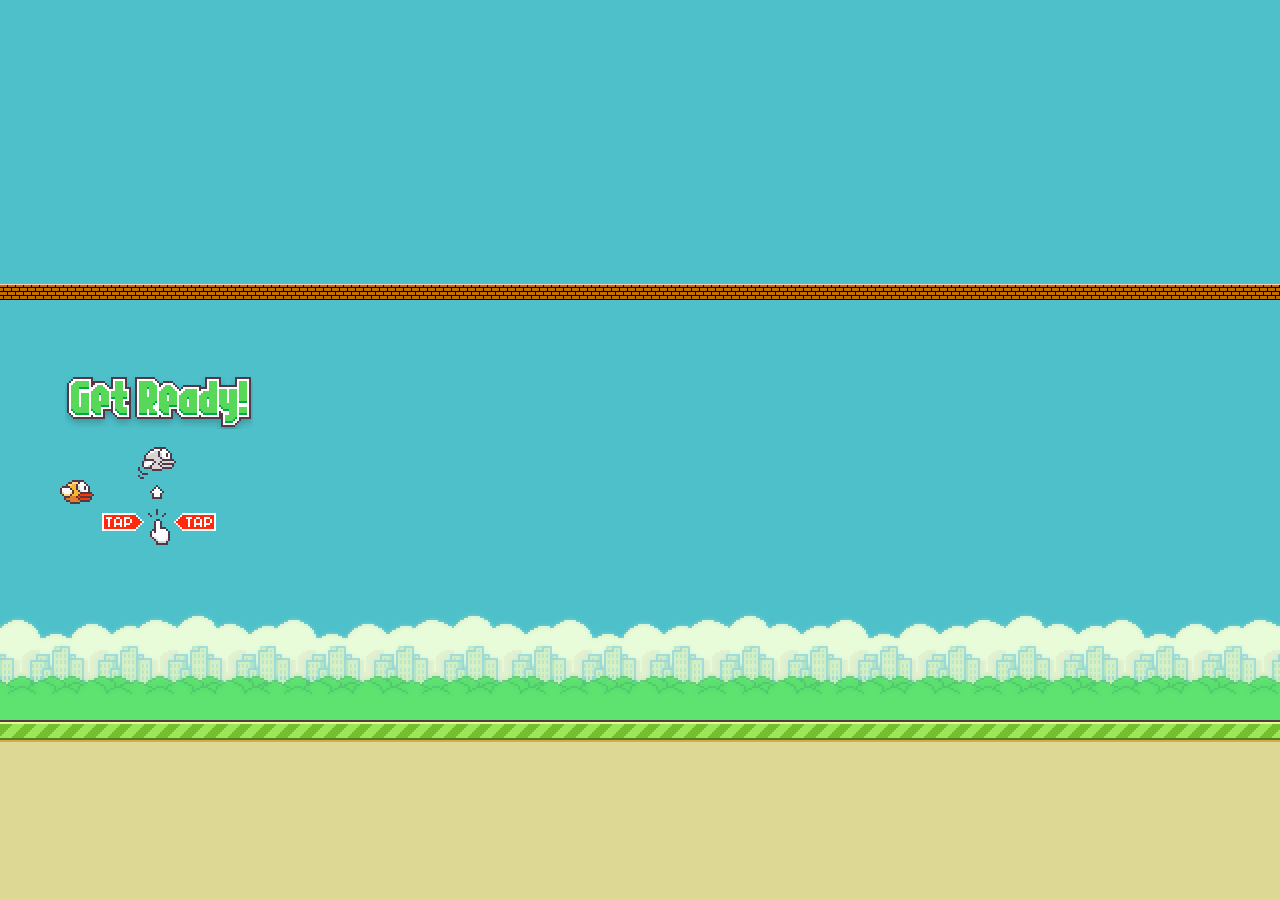
<file: flappy bird/index.html>
<!DOCTYPE html>
<html lang="en">
   <head>
      <title>Flappy Bird</title>
      <meta http-equiv="content-type" content="text/html; charset=utf-8" />
       <link media="screen" href="demo/styles/demo.css" type="text/css" rel="stylesheet" />
      <link href="css/reset.css" rel="stylesheet">
      <link href="css/main.css" rel="stylesheet">
   </head>
   <body>
      <div id="gamecontainer">
         <div id="gamescreen">
            <div id="sky" class="animated">
               <div id="flyarea">
                  <div id="ceiling" class="animated"></div>
                  <!-- This is the flying and pipe area container -->
                  <div id="player" class="bird animated"></div>
                  
                  <div id="bigscore"></div>
                  
                  <div id="splash"></div>
                  
                  <div id="scoreboard">
                     <div id="medal"></div>
                     <div id="currentscore"></div>
                     <div id="highscore"></div>
                     <div id="replay"><img src="assets/replay.png" alt="replay"></div>
                  </div>
                  
                  <!-- Pipes go here! -->
               </div>
            </div>
            <div id="land" class="animated"><div id="debug"></div></div>
         </div>
      </div>
      <div class="boundingbox" id="playerbox"></div>
      <div class="boundingbox" id="pipebox"></div>
      
      <script src="js/jquery.min.js"></script>
      <script src="js/jquery.transit.min.js"></script>
      <script src="js/buzz.min.js"></script>
      <script src="js/main.js"></script>
   </body>
</html>
</file>
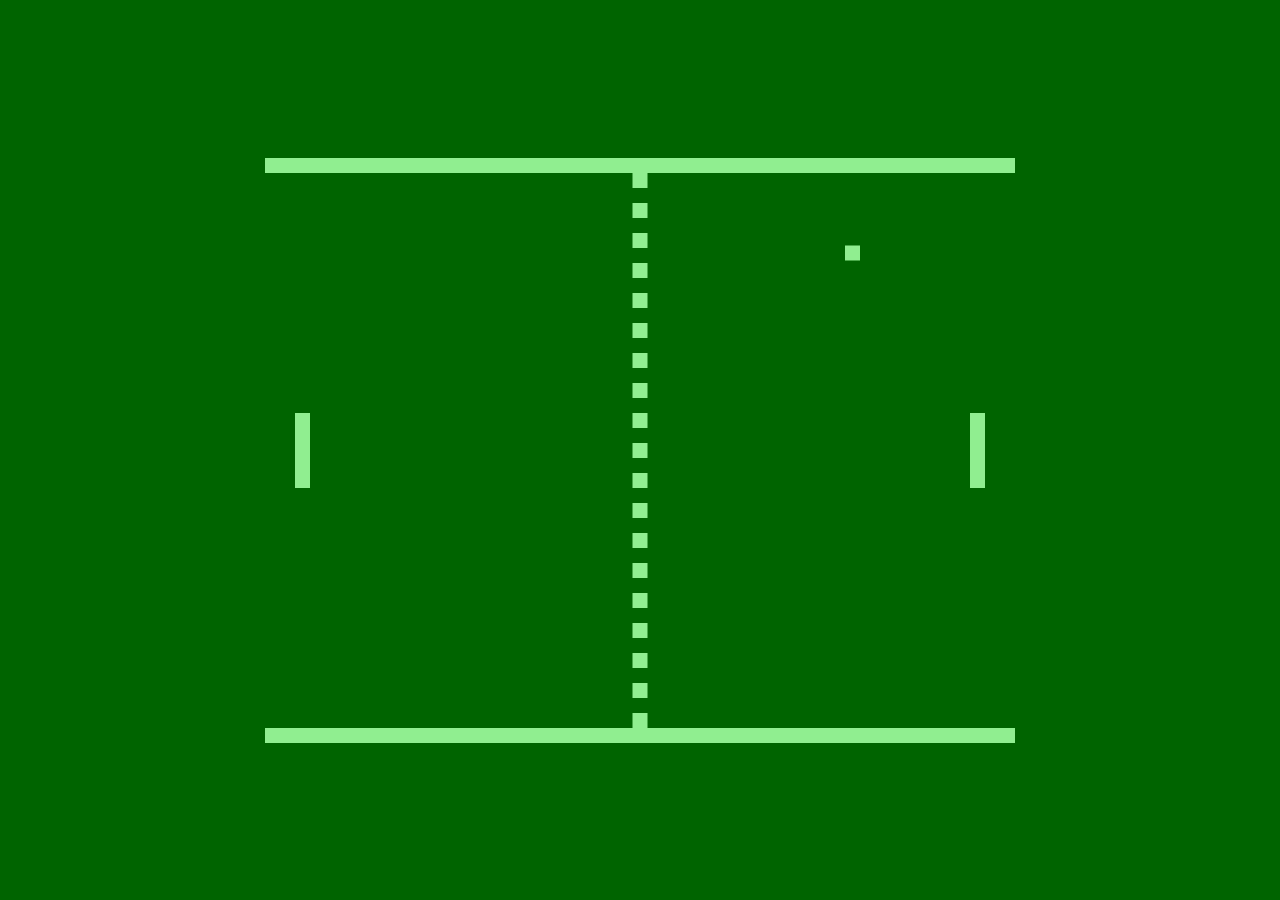
<file: pong.html>
<!DOCTYPE html>
<html>
<head>
  <title></title>
  <style>
  html, body {
    height: 100%;
    margin: 0;
  }

  body {
    background: darkgreen;
    display: flex;
    align-items: center;
    justify-content: center;
  }
  </style>
</head>
<body>
<canvas width="750" height="585" id="game"></canvas>
<script>
const canvas = document.getElementById('game');
const context = canvas.getContext('2d');
const grid = 15;
const paddleHeight = grid * 5; // 80
const maxPaddleY = canvas.height - grid - paddleHeight;

var paddleSpeed = 6;
var ballSpeed = 5;

const leftPaddle = {
  // start in the middle of the game on the left side
  x: grid * 2,
  y: canvas.height / 2 - paddleHeight / 2,
  width: grid,
  height: paddleHeight,

  // paddle velocity
  dy: 0
};
const rightPaddle = {
  // start in the middle of the game on the right side
  x: canvas.width - grid * 3,
  y: canvas.height / 2 - paddleHeight / 2,
  width: grid,
  height: paddleHeight,

  // paddle velocity
  dy: 0
};
const ball = {
  // start in the middle of the game
  x: canvas.width / 2,
  y: canvas.height / 2,
  width: grid,
  height: grid,

  // keep track of when need to reset the ball position
  resetting: false,

  // ball velocity (start going to the top-right corner)
  dx: ballSpeed,
  dy: -ballSpeed
};

// check for collision between two objects using axis-aligned bounding box (AABB)
// @see https://developer.mozilla.org/en-US/docs/Games/Techniques/2D_collision_detection
function collides(obj1, obj2) {
  return obj1.x < obj2.x + obj2.width &&
         obj1.x + obj1.width > obj2.x &&
         obj1.y < obj2.y + obj2.height &&
         obj1.y + obj1.height > obj2.y;
}

// game loop
function loop() {
  requestAnimationFrame(loop);
  context.clearRect(0,0,canvas.width,canvas.height);

  // move paddles by their velocity
  leftPaddle.y += leftPaddle.dy;
  rightPaddle.y += rightPaddle.dy;

  // prevent paddles from going through walls
  if (leftPaddle.y < grid) {
    leftPaddle.y = grid;
  }
  else if (leftPaddle.y > maxPaddleY) {
    leftPaddle.y = maxPaddleY;
  }

  if (rightPaddle.y < grid) {
    rightPaddle.y = grid;
  }
  else if (rightPaddle.y > maxPaddleY) {
    rightPaddle.y = maxPaddleY;
  }

  // draw paddles
  context.fillStyle = 'lightgreen';
  context.fillRect(leftPaddle.x, leftPaddle.y, leftPaddle.width, leftPaddle.height);
  context.fillRect(rightPaddle.x, rightPaddle.y, rightPaddle.width, rightPaddle.height);

  // move ball by its velocity
  ball.x += ball.dx;
  ball.y += ball.dy;

  // prevent ball from going through walls by changing its velocity
  if (ball.y < grid) {
    ball.y = grid;
    ball.dy *= -1;
  }
  else if (ball.y + grid > canvas.height - grid) {
    ball.y = canvas.height - grid * 2;
    ball.dy *= -1;
  }

  // reset ball if it goes past paddle (but only if we haven't already done so)
  if ( (ball.x < 0 || ball.x > canvas.width) && !ball.resetting) {
    ball.resetting = true;

    // give some time for the player to recover before launching the ball again
    setTimeout(() => {
      ball.resetting = false;
      ball.x = canvas.width / 2;
      ball.y = canvas.height / 2;
    }, 400);
  }

  // check to see if ball collides with paddle. if they do change x velocity
  if (collides(ball, leftPaddle)) {
    ball.dx *= -1;

    // move ball next to the paddle otherwise the collision will happen again
    // in the next frame
    ball.x = leftPaddle.x + leftPaddle.width;
  }
  else if (collides(ball, rightPaddle)) {
    ball.dx *= -1;

    // move ball next to the paddle otherwise the collision will happen again
    // in the next frame
    ball.x = rightPaddle.x - ball.width;
  }

  // draw ball
  context.fillRect(ball.x, ball.y, ball.width, ball.height);

  // draw walls
  context.fillStyle = 'lightgreen';
  context.fillRect(0, 0, canvas.width, grid);
  context.fillRect(0, canvas.height - grid, canvas.width, canvas.height);

  // draw dotted line down the middle
  for (let i = grid; i < canvas.height - grid; i += grid * 2) {
    context.fillRect(canvas.width / 2 - grid / 2, i, grid, grid);
  }
}

// listen to keyboard events to move the paddles
document.addEventListener('keydown', function(e) {

  // up arrow key
  if (e.which === 38) {
    rightPaddle.dy = -paddleSpeed;
  }
  // down arrow key
  else if (e.which === 40) {
    rightPaddle.dy = paddleSpeed;
  }

  // w key
  if (e.which === 87) {
    leftPaddle.dy = -paddleSpeed;
  }
  // a key
  else if (e.which === 83) {
    leftPaddle.dy = paddleSpeed;
  }
});

// listen to keyboard events to stop the paddle if key is released
document.addEventListener('keyup', function(e) {
  if (e.which === 38 || e.which === 40) {
    rightPaddle.dy = 0;
  }

  if (e.which === 83 || e.which === 87) {
    leftPaddle.dy = 0;
  }
});

// start the game
requestAnimationFrame(loop);
</script>
</body>
</html>
</file>
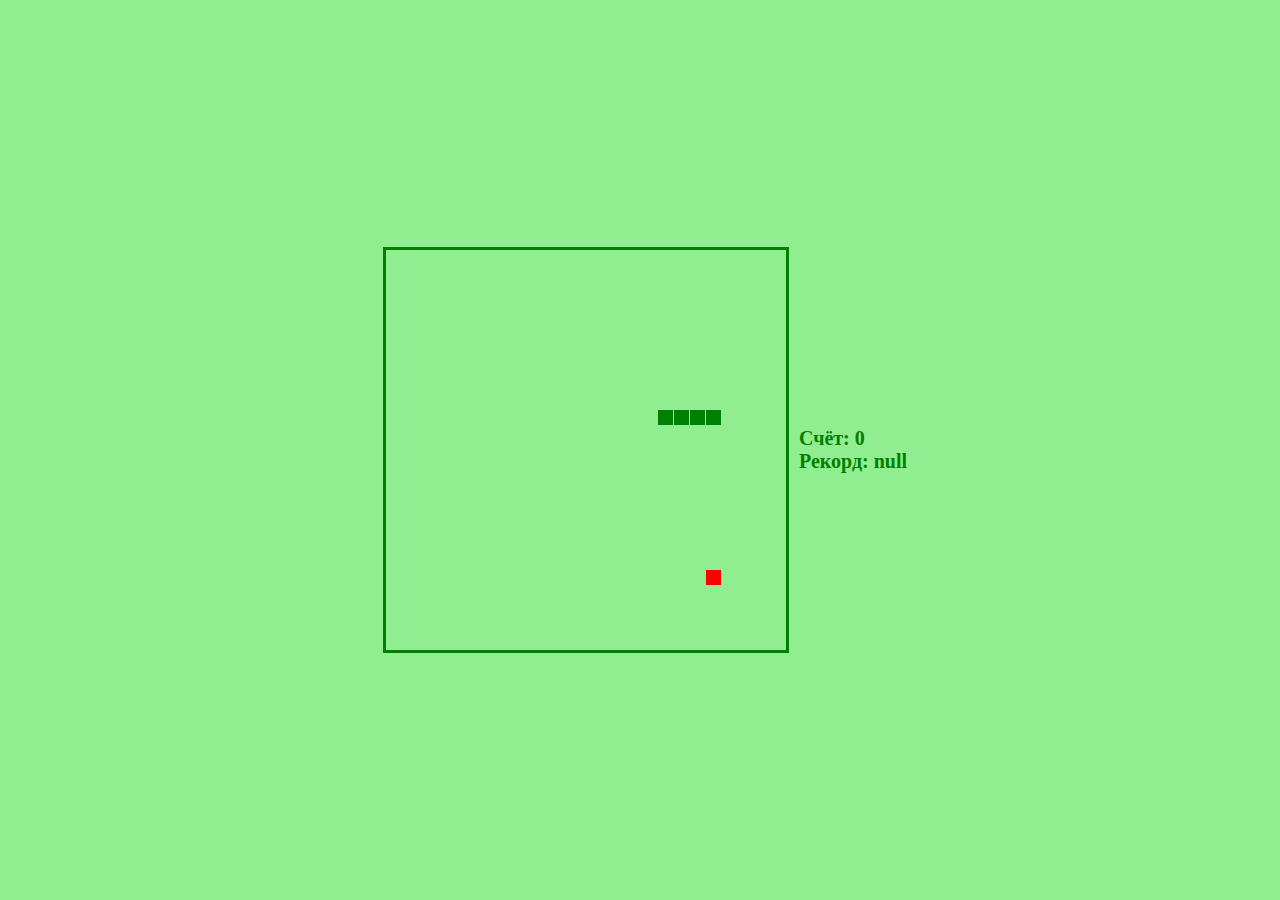
<file: snake.html>
﻿<!DOCTYPE html>
<html>

<head>
    <title></title>
    <style>
        html,
        body {
            height: 100%;
            margin: 0;
            color: green;
        }

        body {
            background: lightgreen;
            display: flex;
            align-items: center;
            justify-content: center;
        }

        canvas {
            border: 3px solid green;
            margin: 10px;
        }

        #info {
            font-size: 20px;
            font-weight: bold;
        }
    </style>
</head>

<body>
    <canvas width="400" height="400" id="game"></canvas>
    <p id="info">
        <span id="info-0">Счёт: 0</span><br>
        <span id="info-1">Рекорд: 0</span>
    </p>
    <script>
        var canvas = document.getElementById('game');
        var context = canvas.getContext('2d');
        var score = 0;
        var grid = 16;
        var count = 0;
        var Record = 0;

        if (Record == 'null') {
            Record = 0;
        }

        var snake = {
            x: 160,
            y: 160,

            // snake velocity. moves one grid length every frame in either the x or y direction
            dx: grid,
            dy: 0,

            // keep track of all grids the snake body occupies
            cells: [],

            // length of the snake. grows when eating an apple
            maxCells: 4
        };
        var apple = {
            x: 320,
            y: 320
        };

        function getRandomInt(min, max) {
            return Math.floor(Math.random() * (max - min)) + min;
        }

        // game loop
        function loop() {
            requestAnimationFrame(loop);
            Record = localStorage.getItem('maxScore_snake');
            document.getElementById('info-0').innerHTML = "Счёт: " + score;
            document.getElementById('info-1').innerHTML = "Рекорд: " + Record;

            // slow game loop to 15 fps instead of 60 (60/15 = 4)
            if (++count < 4) {
                return;
            }

            count = 0;
            context.clearRect(0, 0, canvas.width, canvas.height);

            // move snake by it's velocity
            snake.x += snake.dx;
            snake.y += snake.dy;

            // wrap snake position horizontally on edge of screen
            if (snake.x < 0) {
                snake.x = canvas.width - grid;
            } else if (snake.x >= canvas.width) {
                snake.x = 0;
            }

            // wrap snake position vertically on edge of screen
            if (snake.y < 0) {
                snake.y = canvas.height - grid;
            } else if (snake.y >= canvas.height) {
                snake.y = 0;
            }


            snake.cells.unshift({
                x: snake.x,
                y: snake.y
            });


            if (snake.cells.length > snake.maxCells) {
                snake.cells.pop();
            }

            // Яблоко
            context.fillStyle = 'red';
            context.fillRect(apple.x, apple.y, grid - 1, grid - 1);

            // Змейка
            context.fillStyle = 'green';
            snake.cells.forEach(function(cell, index) {

                context.fillRect(cell.x, cell.y, grid - 1, grid - 1);

                // Кушац
                if (cell.x === apple.x && cell.y === apple.y) {
                    snake.maxCells++;
                    apple.x = getRandomInt(0, 25) * grid;
                    apple.y = getRandomInt(0, 25) * grid;
                    score++
                    if (score >= Record) {
                        Record = score;
                        localStorage.setItem('maxScore_snake', Record);
                    }
                    document.getElementById('info-0').innerHTML = "Счёт: " + score;
                    document.getElementById('info-1').innerHTML = "Рекорд: " + Record;
                }


                for (var i = index + 1; i < snake.cells.length; i++) {


                    if (cell.x === snake.cells[i].x && cell.y === snake.cells[i].y) {
                        snake.x = 160;
                        snake.y = 160;
                        snake.cells = [];
                        snake.maxCells = 4;
                        snake.dx = grid;
                        snake.dy = 0;
                        score = 0;
                        document.getElementById('info-0').innerHTML = "Счёт: " + score;
                        document.getElementById('info-1').innerHTML = "Рекорд: " + Record;

                        apple.x = getRandomInt(0, 25) * grid;
                        apple.y = getRandomInt(0, 25) * grid;
                    }
                }
            });
        }


        document.addEventListener('keydown', function(e) {

            // Лево
            if (e.which === 37 && snake.dx === 0) {
                snake.dx = -grid;
                snake.dy = 0;
            }
            // Вверх
            else if (e.which === 38 && snake.dy === 0) {
                snake.dy = -grid;
                snake.dx = 0;
            }
            // Право
            else if (e.which === 39 && snake.dx === 0) {
                snake.dx = grid;
                snake.dy = 0;
            }
            // Вниз
            else if (e.which === 40 && snake.dy === 0) {
                snake.dy = grid;
                snake.dx = 0;
            }
        });

        // start the game
        requestAnimationFrame(loop);
    </script>
</body></html>
</file>
<file: flappy bird/demo/styles/demo.css>
#demo_navi {
	z-index: 99999;
	position: fixed;
	top: 0px;
	height: 50px;
	width: 100%;
	background: url(../images/bar_bg.png);
	border-bottom: 1px solid #0d0d0d;
	box-shadow: 0px 2px 15px rgba( 0, 0, 0, 0.6);
}

#demo_navi a {
	text-decoration: none;
}

#demo_navi  .logo {
    white-space: nowrap; /* �������� ������� ������ */
	background: url(../images/logo_add.png) no-repeat;
	font-size: 30px;
	padding: 0px 0px 0px 70px;
	line-height: 50px;
	color: #eeeeee;
	font-weight: ;
	text-shadow: 0px 1px 1px #000;
	float: left;
	font-family: "Pontano Sans", Helvetica;
}

#demo_navi  .demo {
	font-size: 12px;
	font-family: "Pontano Sans", Helvetica;
	padding: 0px 6px 0px 4px;
	line-height: 20px;
	margin-bottom: 13px;
	color: #eeeeee;
	font-weight: ;
	text-shadow: 0px 1px 0px #000;
	float: left;
}

#demo_navi  .name {
    white-space: nowrap; /* �������� ������� ������ */
    overflow: hidden; /* �������� ���������� */
	font-size: 18px;
	padding: 0px 20px 0px 0px;
	line-height: 48px;
	color: #eeeeee;
	font-weight: ;
	text-shadow: 0px 1px 0px #000;
	float: right;
	font-family: "Pontano Sans", Helvetica;
}

#controls {
  position: fixed;
  top: 150px;
  right: 2.5em;
  z-index: 10;
  background: #fff;
  padding: 1em 1em;
  opacity: .7;
  border-top: solid .4em #444;
  border-bottom: solid .4em #444;
}
#controls label {
  display: block;
  margin: 1em 0;
}
#controls label span {
  display: inline-block;
  min-width: 3.5em;
}
#controls label input {
  font-family: 'Montserrat';
  font-size: 12pt;
  padding-bottom: .2em;
  width: 10em;
  border: none;
  border-bottom: solid 1px #999;
  color: #000;
  outline: none;
  webkit-appearance: none;
}
#controls p {
  text-align: right;
  font-size: 80%;
  margin: 1em 0 .5em 0;
}
#controls p.error {
  color: #b00;
}
/* ������ �������� */
.close {
    background-color: rgba(47, 47, 47, 0.9);
    height: 24px;
    line-height: 24px;
    position: absolute;
    right: 0px;
	cursor: pointer;
    font-weight: bold;
    text-align: center;
    text-decoration: none;
	color: rgba(255, 255, 255, 0.9);
    font-size: 14px;
    top: 0px;
    width: 24px;
}
.close:hover {
    background-color: rgba(195, 228, 37, 1);
}
</file>
<file: flappy bird/css/main.css>
/*
   Copyright 2014 Nebez Briefkani
   floppybird - main.css
   
   Licensed under the Apache License, Version 2.0 (the "License");
   you may not use this file except in compliance with the License.
   You may obtain a copy of the License at

       http://www.apache.org/licenses/LICENSE-2.0

   Unless required by applicable law or agreed to in writing, software
   distributed under the License is distributed on an "AS IS" BASIS,
   WITHOUT WARRANTIES OR CONDITIONS OF ANY KIND, either express or implied.
   See the License for the specific language governing permissions and
   limitations under the License.
*/

@-webkit-keyframes animLand {
   0% { background-position: 0px 0px; }
   100% { background-position: -335px 0px; }
}
@-moz-keyframes animLand {
   0% { background-position: 0px 0px; }
   100% { background-position: -335px 0px; }
}
@-o-keyframes animLand {
   0% { background-position: 0px 0px; }
   100% { background-position: -335px 0px; }
}
@keyframes animLand {
   0% { background-position: 0px 0px; }
   100% { background-position: -335px 0px; }
}

@-webkit-keyframes animSky {
   0% { background-position: 0px 100%; }
   100% { background-position: -275px 100%; }
}
@-moz-keyframes animSky {
   0% { background-position: 0px 100%; }
   100% { background-position: -275px 100%; }
}
@-o-keyframes animSky {
   0% { background-position: 0px 100%; }
   100% { background-position: -275px 100%; }
}
@keyframes animSky {
   0% { background-position: 0px 100%; }
   100% { background-position: -275px 100%; }
}

@-webkit-keyframes animBird {
   from { background-position: 0px 0px; }
   to { background-position: 0px -96px; }
}
@-moz-keyframes animBird {
   from { background-position: 0px 0px; }
   to { background-position: 0px -96px; }
}
@-o-keyframes animBird {
   from { background-position: 0px 0px; }
   to { background-position: 0px -96px; }
}
@keyframes animBird {
   from { background-position: 0px 0px; }
   to { background-position: 0px -96px; }
}

@-webkit-keyframes animPipe {
   0% { left: 900px; }
   100% { left: -100px; }
}
@-moz-keyframes animPipe {
   0% { left: 900px; }
   100% { left: -100px; }
}
@-o-keyframes animPipe {
   0% { left: 900px; }
   100% { left: -100px; }
}
@keyframes animPipe {
   0% { left: 900px; }
   100% { left: -100px; }
}

@-webkit-keyframes animCeiling {
   0% { background-position: 0px 0px; }
   100% { background-position: -63px 0px; }
}
@-moz-keyframes animCeiling {
   0% { background-position: 0px 0px; }
   100% { background-position: -63px 0px; }
}
@-o-keyframes animCeiling {
   0% { background-position: 0px 0px; }
   100% { background-position: -63px 0px; }
}
@keyframes animCeiling {
   0% { background-position: 0px 0px; }
   100% { background-position: -63px 0px; }
}


*,
*:before,
*:after
{
   /* border box */
   -moz-box-sizing: border-box;
   -webkit-box-sizing: border-box;
   box-sizing: border-box;
   /* gpu acceleration */
   -webkit-transition: translate3d(0,0,0);
   /* select disable */
   -webkit-touch-callout: none;
   -webkit-user-select: none;
   -khtml-user-select: none;
   -moz-user-select: none;
   -ms-user-select: none;
   user-select: none;
}

html,
body
{
   height: 100%;
   overflow: hidden;
   font-family: monospace;
   font-size: 12px;
   color: #fff;
}

#gamecontainer
{
   position: relative;
   width: 100%;
   height: 100%;
   min-height: 525px;
}

/*
Screen - Game
*/
#gamescreen
{
   position: absolute;
   width: 100%;
   height: 100%;
}

#sky
{
   position: absolute;
   top: 0;
   width: 100%;
   height: 80%;
   background-image: url('../assets/sky.png');
   background-repeat: repeat-x;
   background-position: 0px 100%;
   background-color: #4ec0ca;
   
   -webkit-animation: animSky 7s linear infinite;
   animation: animSky 7s linear infinite;
}

#flyarea
{
   position: absolute;
   bottom: 0;
   height: 420px;
   width: 100%;
}

#ceiling
{
   position: absolute;
   top: -16px;
   height: 16px;
   width: 100%;
   background-image: url('../assets/ceiling.png');
   background-repeat: repeat-x;
   
   -webkit-animation: animCeiling 481ms linear infinite;
   animation: animCeiling 481ms linear infinite;
}

#land
{
   position: absolute;
   bottom: 0;
   width: 100%;
   height: 20%;
   background-image: url('../assets/land.png');
   background-repeat: repeat-x;
   background-position: 0px 0px;
   background-color: #ded895;
   
   -webkit-animation: animLand 2516ms linear infinite;
   animation: animLand 2516ms linear infinite;
}

#bigscore
{
   position: absolute;
   top: 20px;
   left: 150px;
   z-index: 100;
}

#bigscore img
{
   display: inline-block;
   padding: 1px;
}

#splash
{
   position: absolute;
   opacity: 0;
   top: 75px;
   left: 65px;
   width: 188px;
   height: 170px;
   background-image: url('../assets/splash.png');
   background-repeat: no-repeat;
}

#scoreboard
{
   position: absolute;
   display: none;
   opacity: 0;
   top: 64px;
   left: 43px;
   width: 236px;
   height: 280px;
   background-image: url('../assets/scoreboard.png');
   background-repeat: no-repeat;
   
   z-index: 1000;
}

#medal
{
   position: absolute;
   opacity: 0;
   top: 114px;
   left: 32px;
   width: 44px;
   height: 44px;
}

#currentscore
{
   position: absolute;
   top: 105px;
   left: 107px;
   width: 104px;
   height: 14px;
   text-align: right;
}

#currentscore img
{
   padding-left: 2px;
}

#highscore
{
   position: absolute;
   top: 147px;
   left: 107px;
   width: 104px;
   height: 14px;
   text-align: right;
}

#highscore img
{
   padding-left: 2px;
}

#replay
{
   position: absolute;
   opacity: 0;
   top: 205px;
   left: 61px;
   height: 115px;
   width: 70px;
   cursor: pointer;
}

.boundingbox
{
   position: absolute;
   display: none;
   top: 0;
   left: 0;
   width: 0;
   height: 0;
   border: 1px solid red;
}

#player
{
   left: 60px;
   top: 200px;
}

.bird
{
   position: absolute;
   width: 34px;
   height: 24px;
   background-image: url('../assets/bird.png');
   
   -webkit-animation: animBird 300ms steps(4) infinite;
   animation: animBird 300ms steps(4) infinite;
}

.pipe
{
   position: absolute;
   left: -100px;
   width: 52px;
   height: 100%;
   z-index: 10;
   
   -webkit-animation: animPipe 7500ms linear;
   animation: animPipe 7500ms linear;
}

.pipe_upper
{
   position: absolute;
   top: 0;
   width: 52px;
   background-image: url('../assets/pipe.png');
   background-repeat: repeat-y;
   background-position: center;
}

.pipe_upper:after
{
   content: "";
   position: absolute;
   bottom: 0;
   width: 52px;
   height: 26px;
   background-image: url('../assets/pipe-down.png');
}

.pipe_lower
{
   position: absolute;
   bottom: 0;
   width: 52px;
   background-image: url('../assets/pipe.png');
   background-repeat: repeat-y;
   background-position: center;
}

.pipe_lower:after
{
   content: "";
   position: absolute;
   top: 0;
   width: 52px;
   height: 26px;
   background-image: url('../assets/pipe-up.png');
}

#footer
{
   position: absolute;
   bottom: 3px;
   left: 3px;
}

#footer a,
#footer a:link,
#footer a:visited,
#footer a:hover,
#footer a:active
{
   display: block;
   padding: 2px;
   text-decoration: none;
   color: #fff;
}
</file>
